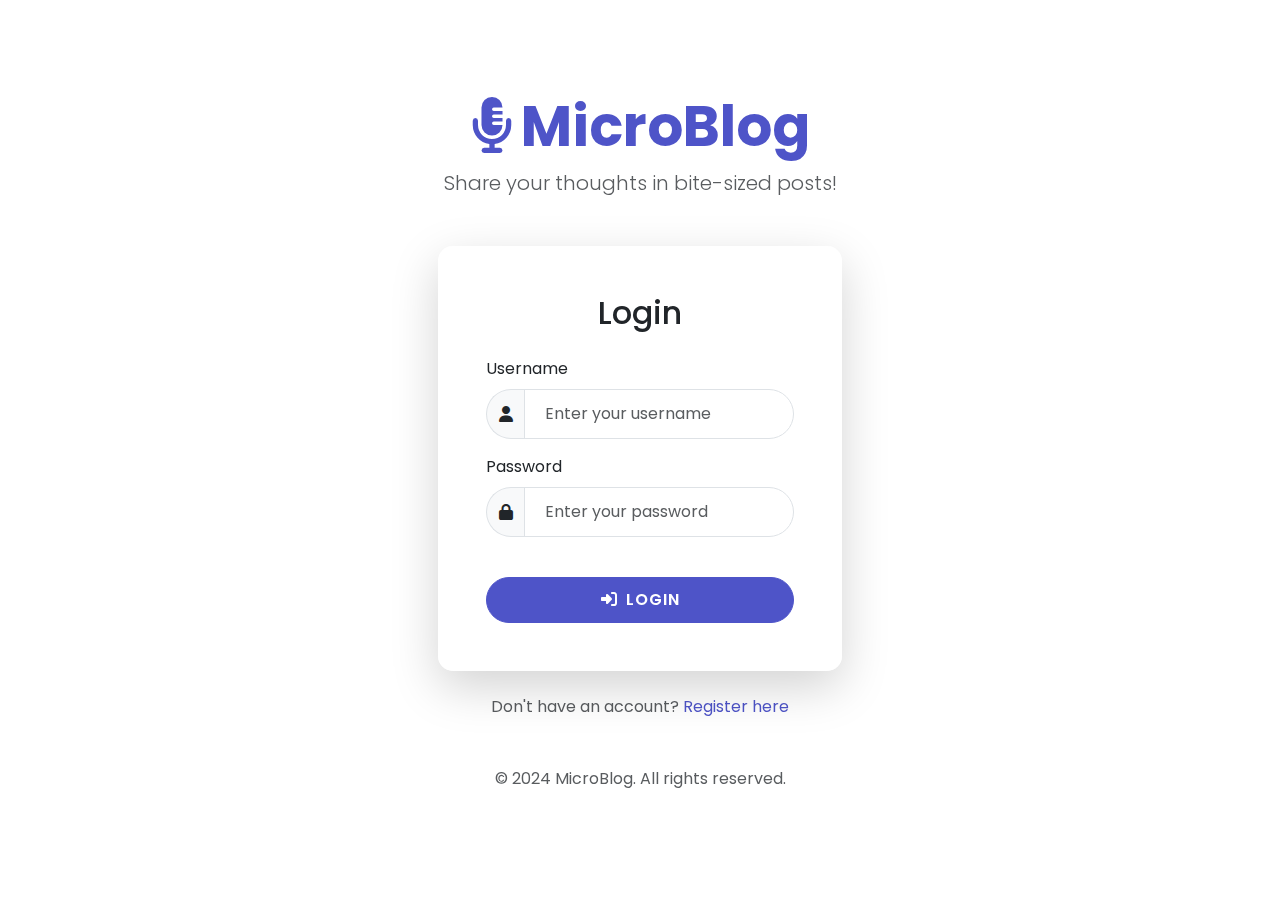
<file: microbloglite-frontend/index.html>
<!DOCTYPE html>
<html lang="en">
  <head>
    <meta charset="UTF-8" />
    <meta name="viewport" content="width=device-width, initial-scale=1.0" />
    <title>Welcome to MicroBlog</title>
    <link href="https://cdn.jsdelivr.net/npm/bootstrap@5.3.0/dist/css/bootstrap.min.css" rel="stylesheet" />
    <link rel="stylesheet" href="https://cdnjs.cloudflare.com/ajax/libs/font-awesome/6.4.0/css/all.min.css" />
    <link rel="stylesheet" href="landing.css" />
  </head>
  <body>
    <div class="container-fluid p-0">
      <div class="row g-0 justify-content-center align-items-center min-vh-100">
        <div class="col-md-6">
          <div class="login-container p-5">
            <header class="text-center mb-5">
              <h1 class="display-4 fw-bold text-primary">
                <i class="fas fa-microphone-alt me-2"></i>MicroBlog
              </h1>
              <p class="lead text-muted">Share your thoughts in bite-sized posts!</p>
            </header>

            <main>
              <div class="card shadow-lg">
                <div class="card-body p-5">
                  <h2 class="card-title text-center mb-4">Login</h2>
                  <form id="loginForm">
                    <div class="mb-3">
                      <label for="username" class="form-label">Username</label>
                      <div class="input-group">
                        <span class="input-group-text"><i class="fas fa-user"></i></span>
                        <input type="text" class="form-control" id="username" name="username" required minlength="3" placeholder="Enter your username" />
                      </div>
                    </div>
                    <div class="mb-3">
                      <label for="password" class="form-label">Password</label>
                      <div class="input-group">
                        <span class="input-group-text"><i class="fas fa-lock"></i></span>
                        <input type="password" class="form-control" id="password" name="password" required minlength="6" placeholder="Enter your password" />
                      </div>
                    </div>
                    <button type="submit" class="btn btn-primary w-100 mt-4">
                      <i class="fas fa-sign-in-alt me-2"></i>Login
                    </button>
                  </form>
                </div>
              </div>
              <div class="text-center mt-4">
                <p class="text-muted">
                  Don't have an account? <a href="register.html" class="text-primary">Register here</a>
                </p>
              </div>
            </main>

            <footer class="text-center mt-5">
              <p class="text-muted">&copy; 2024 MicroBlog. All rights reserved.</p>
            </footer>
          </div>
        </div>
      </div>
    </div>

    <script src="https://cdn.jsdelivr.net/npm/bootstrap@5.3.0/dist/js/bootstrap.bundle.min.js"></script>
    <script src="auth.js"></script>
    <script src="landing.js"></script>
  </body>
</html>
</file>
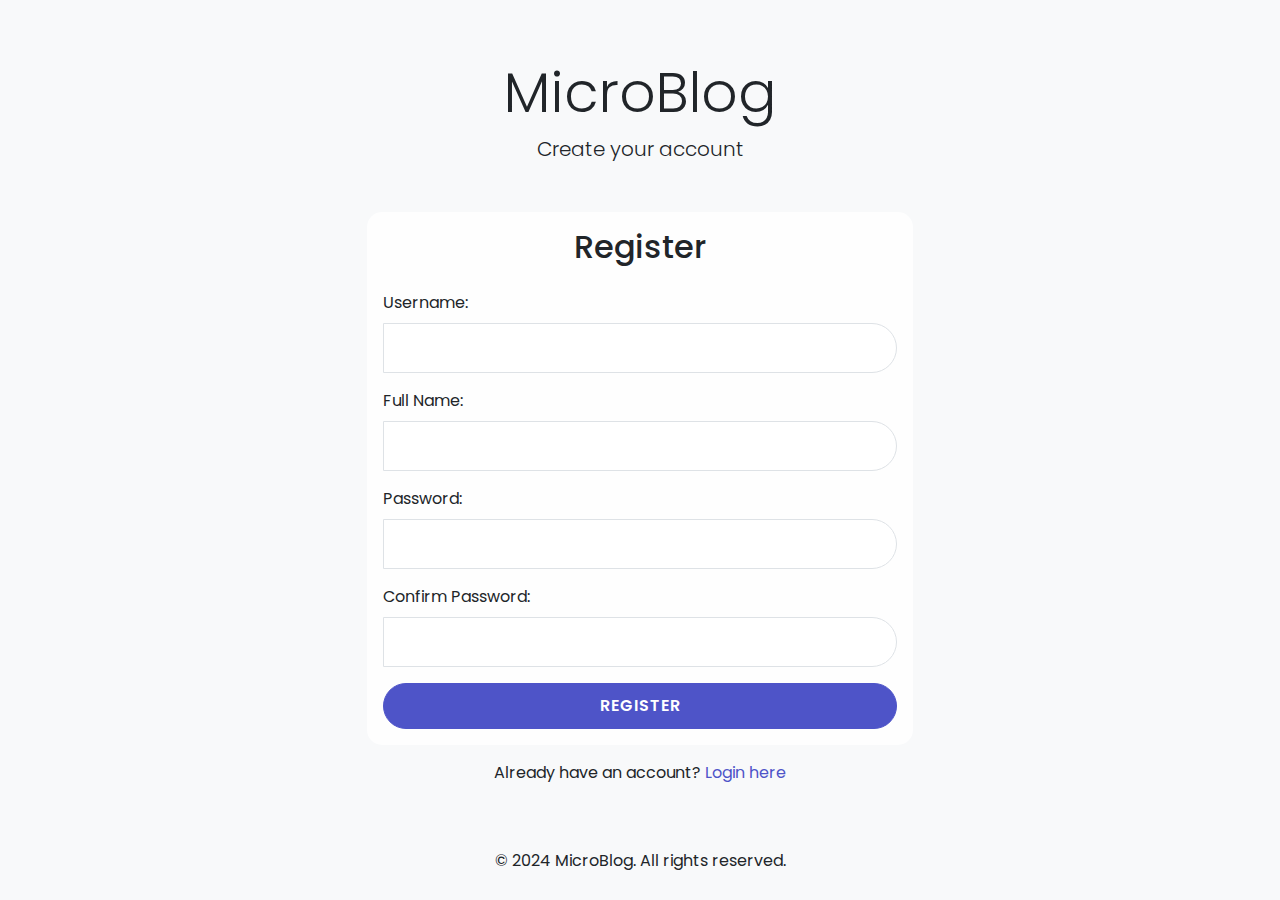
<file: microbloglite-frontend/register.html>
<!DOCTYPE html>
<html lang="en">
  <head>
    <meta charset="UTF-8" />
    <meta name="viewport" content="width=device-width, initial-scale=1.0" />
    <title>Register - MicroBlog</title>
    <!-- Bootstrap CSS -->
    <link
      href="https://cdn.jsdelivr.net/npm/bootstrap@5.3.0/dist/css/bootstrap.min.css"
      rel="stylesheet"
    />
    <!-- Custom CSS -->
    <link rel="stylesheet" href="landing.css" />
  </head>
  <body class="bg-light">
    <div class="container">
      <header class="text-center my-5">
        <h1 class="display-4">MicroBlog</h1>
        <p class="lead">Create your account</p>
      </header>

      <main class="row justify-content-center">
        <div class="col-md-6">
          <div class="card">
            <div class="card-body">
              <h2 class="card-title text-center mb-4">Register</h2>
              <form id="registrationForm">
                <div class="mb-3">
                  <label for="username" class="form-label">Username:</label>
                  <input
                    type="text"
                    class="form-control"
                    id="username"
                    name="username"
                    required
                    minlength="3"
                  />
                </div>
                <div class="mb-3">
                  <label for="fullName" class="form-label">Full Name:</label>
                  <input
                    type="text"
                    class="form-control"
                    id="fullName"
                    name="fullName"
                    required
                  />
                </div>
                <div class="mb-3">
                  <label for="password" class="form-label">Password:</label>
                  <input
                    type="password"
                    class="form-control"
                    id="password"
                    name="password"
                    required
                    minlength="6"
                  />
                </div>
                <div class="mb-3">
                  <label for="confirmPassword" class="form-label"
                    >Confirm Password:</label
                  >
                  <input
                    type="password"
                    class="form-control"
                    id="confirmPassword"
                    name="confirmPassword"
                    required
                    minlength="6"
                  />
                </div>
                <button type="submit" class="btn btn-primary w-100">
                  Register
                </button>
              </form>
            </div>
          </div>
          <div class="text-center mt-3">
            <p>Already have an account? <a href="index.html">Login here</a></p>
          </div>
        </div>
      </main>

      <footer class="text-center mt-5">
        <p>&copy; 2024 MicroBlog. All rights reserved.</p>
      </footer>
    </div>

    <script src="https://cdn.jsdelivr.net/npm/bootstrap@5.3.0/dist/js/bootstrap.bundle.min.js"></script>
    <script src="auth.js"></script>
    <script src="register.js"></script>
  </body>
</html>
</file>
<file: microbloglite-frontend/landing.css>
@import url("https://fonts.googleapis.com/css2?family=Poppins:wght@300;400;600;700&display=swap");

body {
  font-family: "Poppins", sans-serif;
  min-height: 100vh;
  display: flex;
  align-items: center;
  background-image: url("https://source.unsplash.com/random/1920x1080?blog");
  background-size: cover;
  background-position: center;
  background-attachment: fixed;
}

.login-container {
  max-width: 500px;
  margin: 0 auto;
  background-color: rgba(255, 255, 255, 0.9);
  border-radius: 15px;
  backdrop-filter: blur(10px);
}

.card {
  border: none;
  border-radius: 15px;
  overflow: hidden;
  transition: all 0.3s ease;
  background-color: rgba(255, 255, 255, 0.8);
}

.card:hover {
  transform: translateY(-5px);
  box-shadow: 0 15px 30px rgba(0, 0, 0, 0.1);
}

.btn-primary {
  background-color: #4e54c8;
  border-color: #4e54c8;
  border-radius: 25px;
  padding: 10px 20px;
  font-weight: 600;
  text-transform: uppercase;
  letter-spacing: 1px;
  transition: all 0.3s ease;
}

.btn-primary:hover {
  background-color: #3f45b6;
  border-color: #3f45b6;
  transform: translateY(-2px);
  box-shadow: 0 5px 15px rgba(78, 84, 200, 0.4);
}

.form-control {
  border-radius: 0 25px 25px 0;
  padding: 12px 20px;
}

.input-group-text {
  border-radius: 25px 0 0 25px;
  background-color: #f8f9fa;
  border-right: none;
}

.form-control:focus {
  box-shadow: none;
  border-color: #4e54c8;
}

.text-primary {
  color: #4e54c8 !important;
}

a {
  color: #4e54c8;
  text-decoration: none;
  transition: all 0.3s ease;
}

a:hover {
  color: #3f45b6;
  text-decoration: underline;
}

@keyframes fadeIn {
  from {
    opacity: 0;
    transform: translateY(20px);
  }
  to {
    opacity: 1;
    transform: translateY(0);
  }
}

.card,
.display-4,
.lead {
  animation: fadeIn 0.8s ease-out forwards;
}

.display-4 {
  animation-delay: 0.2s;
}

.lead {
  animation-delay: 0.4s;
}

.card {
  animation-delay: 0.6s;
}

@media (max-width: 767.98px) {
  body {
    background-image: url("https://source.unsplash.com/random/800x1200?blog");
  }

  .login-container {
    margin-top: 2rem;
    margin-bottom: 2rem;
  }
}
</file>
